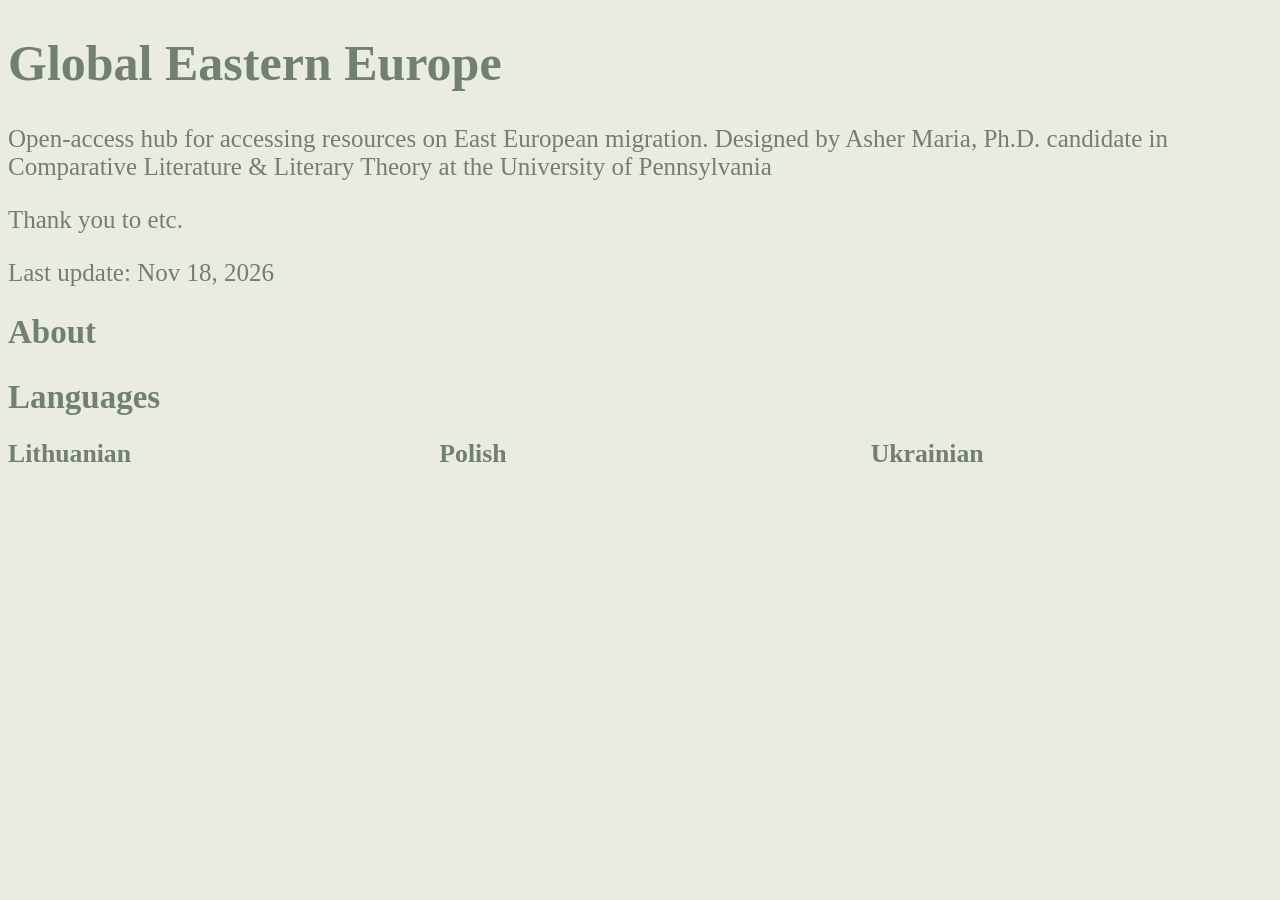
<file: index.html>
<!DOCTYPE html>
<html lang="en">
<head>
    <meta charset="UTF-8">
    <meta name="viewport" content="width=device-width, initial-scale=1.0">
    <title>Global Eastern Europe</title>
    <link rel="stylesheet" href="style.css">
</head>
<body>
    <header>
        <h1>Global Eastern Europe</h1>
        <p>Open-access hub for accessing resources on East European migration. Designed by Asher Maria, Ph.D. candidate in Comparative Literature & Literary Theory at the University of Pennsylvania</p>
        <p>Thank you to etc.</p>
        <p>Last update: Nov 18, 2026</p>
    </header>
    <main>
        <a href="getting_started/about.html"> <h2>About</h2> </a>
        <h2>Languages</h2>
            <div class="language-columns">
                <div>
                    <h3><a href="lithuanian/home.html">Lithuanian</a></h3>
                </div>
                <div>
                    <h3><a href="polish/home.html">Polish</a></h3>
                </div>
                <div>
                    <h3><a href="ukrainian/home.html">Ukrainian</a></h3>
                </div>
            </div>
    </main>
</body>
</html>
</file>
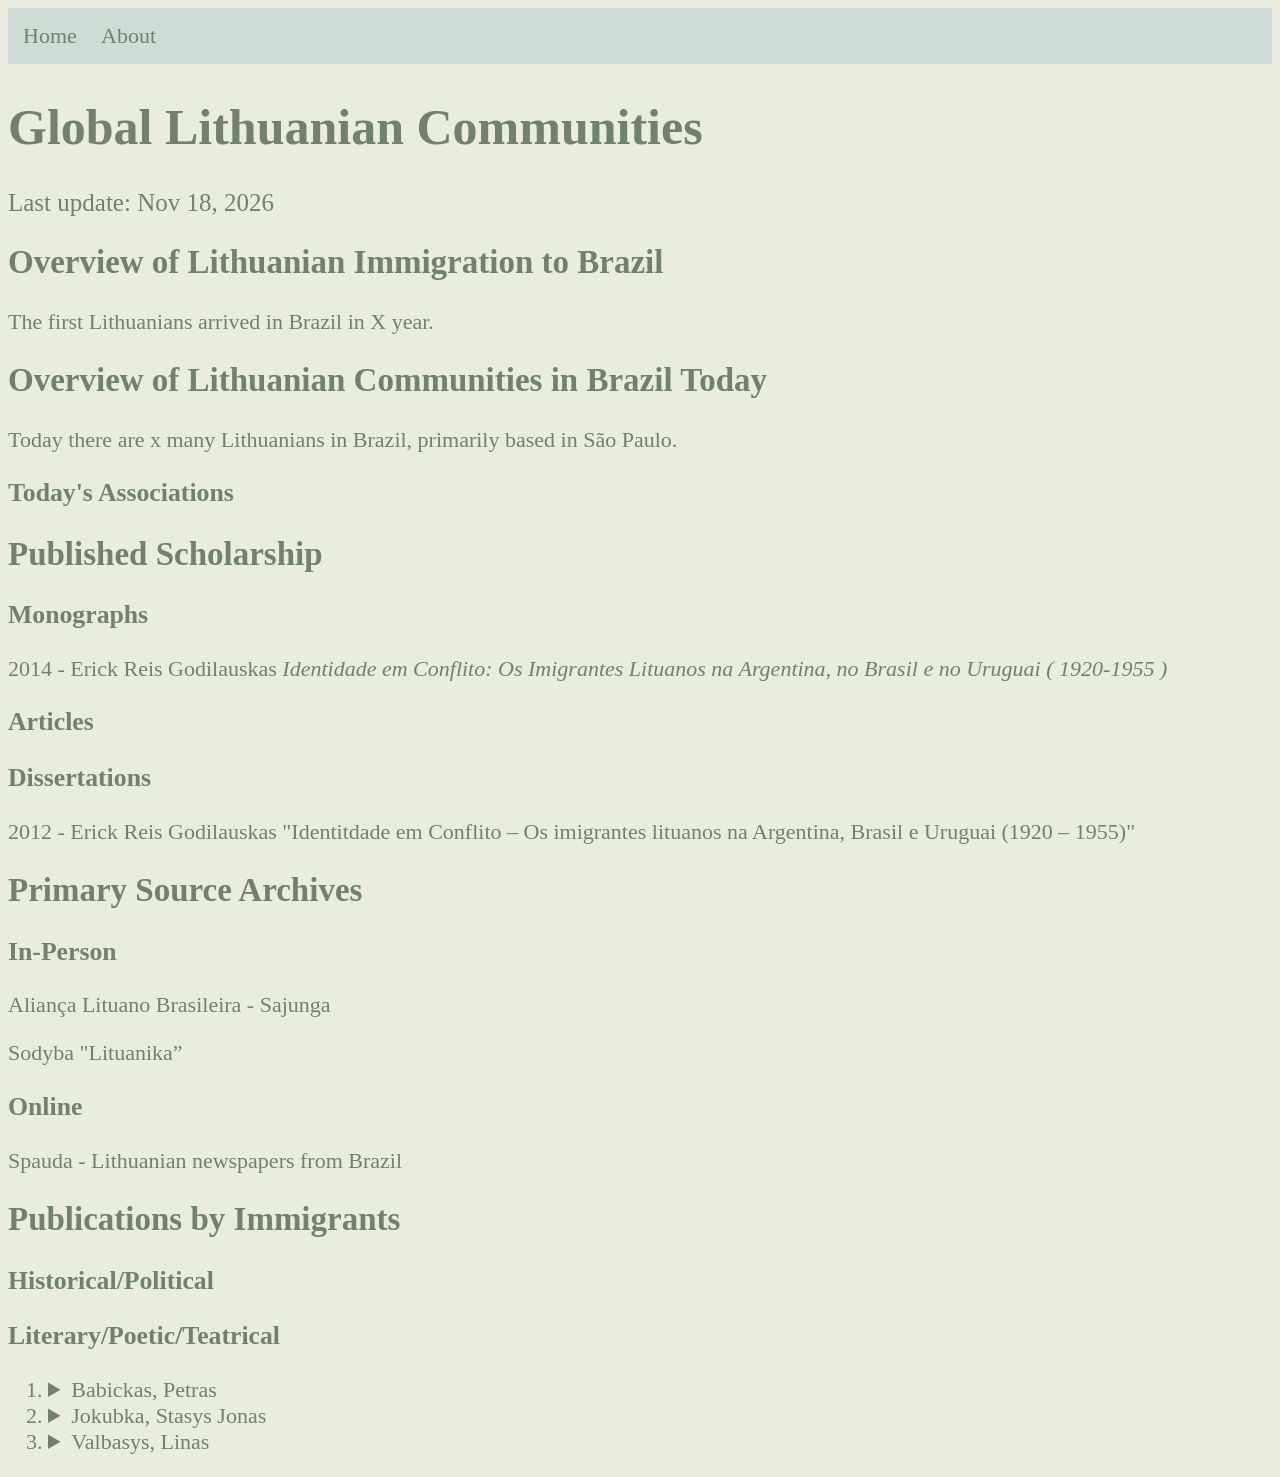
<file: lithuanian/brazil.html>
<!DOCTYPE html>
<html lang="en">
<head>
    <meta charset="UTF-8">
    <meta name="viewport" content="width=device-width, initial-scale=1.0">
    <title>Lithuanians in Brazil</title>
    <link rel="stylesheet" href="../style.css">
</head>
<body>
    <nav>
        <a href="../index.html">Home</a>
        <a href="../about.html">About</a>
    </nav> 
    <header>
        <h1>Global Lithuanian Communities</h1>
        <p>Last update: Nov 18, 2026</p>
    </header>
    <main>
        <h2>Overview of Lithuanian Immigration to Brazil</h2>
           <p>The first Lithuanians arrived in Brazil in X year.</p>
        <h2>Overview of Lithuanian Communities in Brazil Today</h2>
           <p>Today there are x many Lithuanians in Brazil, primarily based in São Paulo.</p>
           <h3>Today's Associations</h3>
        <h2>Published Scholarship</h2>
           <h3>Monographs</h3>
            <p>2014 - Erick Reis Godilauskas <i>Identidade em Conflito: Os Imigrantes Lituanos na Argentina, no Brasil e no Uruguai ( 1920-1955 )</i></p>
           <h3>Articles</h3>
           <h3>Dissertations</h3>
              <p>2012 - Erick Reis Godilauskas "Identitdade em Conflito – Os imigrantes lituanos na Argentina, Brasil e Uruguai (1920 – 1955)" </p>
        <h2>Primary Source Archives</h2>
           <h3>In-Person</h3>
            <p>Aliança Lituano Brasileira - Sajunga</p>
            <p>So­dyba "Lituanika”</p>
           <h3>Online</h3>
            <a href="spauda.org/brazilijos-lietuviu-laikrasciai/"> <p>Spauda - Lithuanian newspapers from Brazil</p> </a>
        <h2>Publications by Immigrants</h2>
           <h3>Historical/Political</h3>
           <h3>Literary/Poetic/Teatrical</h3>
           <ol>
            <li>
                <details>
                    <summary>Babickas, Petras</summary>
                    <p>1951 - <i>Brazilija</i> (pub. Rio de Janeiro)</p> 
                </details>
            </li>
            <li>
                <details>
                    <summary>Jokubka, Stasys Jonas</summary>
                    <p>196X - <i>Brazilijos Plantacijose</i> (pub. Vilnius)</p>
                </details>
            </li>
            <li>
                
                <details>
                    <summary>Valbasys, Linas</summary>
                    <p>1966 - <i>Puse Amziaus Tropikuose</i> (pub. Vilnius)</p>
                    <p>1975 - <i>Po Pietu Kryzium</i> (pub. Vilnius)</p>
                    <p>1979 - <i>Romuko Nuotykiai Brazilijoje</i> (pub. Vilnius)</p>
                </details>
            </li>
        </ol>
    </main>
</body>
</html>
</file>
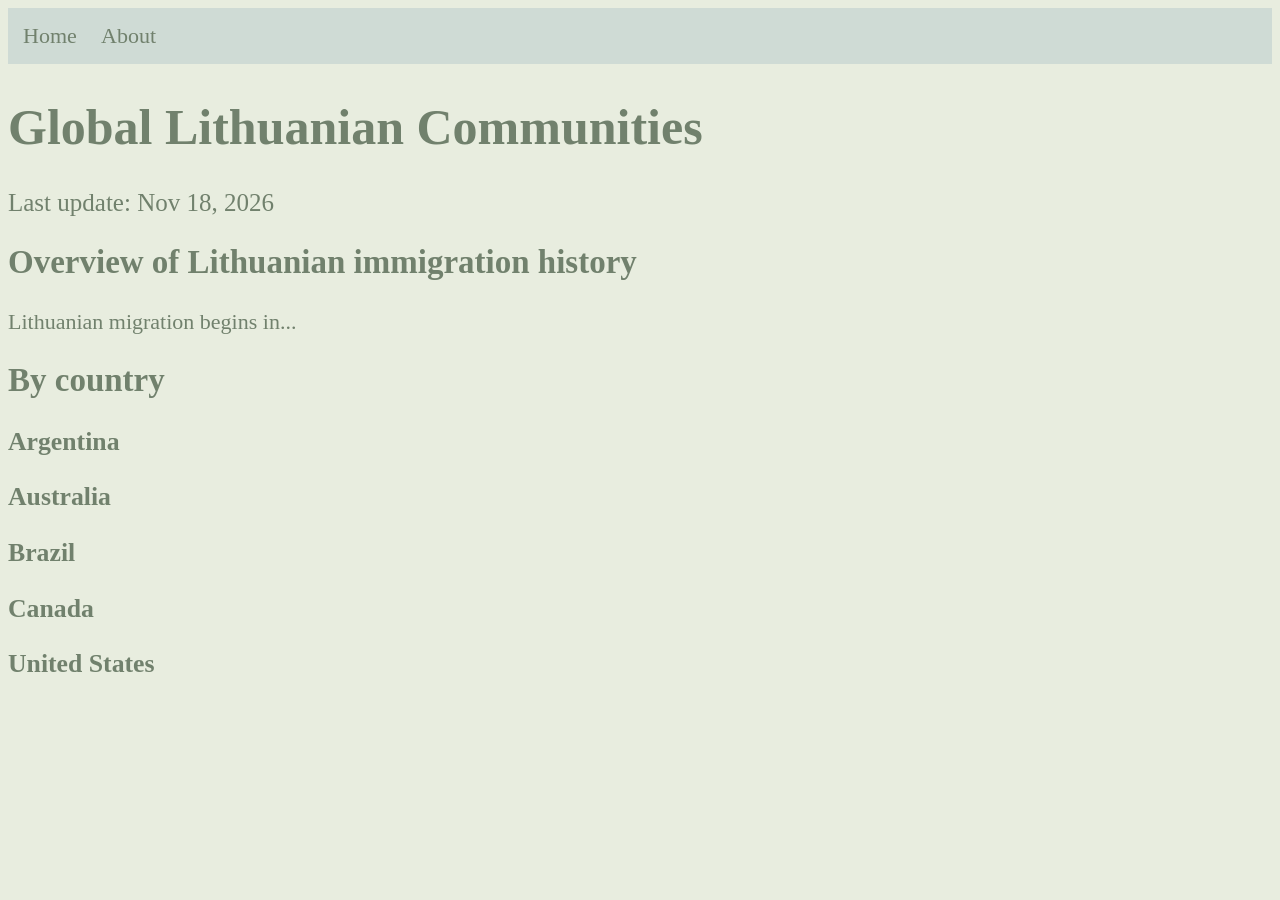
<file: lithuanian/home.html>
<!DOCTYPE html>
<html lang="en">
<head>
    <meta charset="UTF-8">
    <meta name="viewport" content="width=device-width, initial-scale=1.0">
    <title>Global Lithuanian Communities</title>
    <link rel="stylesheet" href="../style.css">
</head>
<body>
    <nav>
        <a href="../index.html">Home</a>
        <a href="../about.html">About</a>
    </nav> 
    <header>
        <h1>Global Lithuanian Communities</h1>
        <p>Last update: Nov 18, 2026</p>
    </header>
    <main>
        <h2>Overview of Lithuanian immigration history</h2>
         <p>Lithuanian migration begins in...</p>
        <h2>By country</h2>
          <h3><a href="argentina.html">Argentina</a></h3>
          <h3><a href="australia.html">Australia</a></h3>
          <h3><a href="brazil.html">Brazil</a></h3>
          <h3><a href="canada.html">Canada</a></h3>
          <h3><a href="united_states.html">United States</a></h3>
    </main>
</body>
</html>
</file>
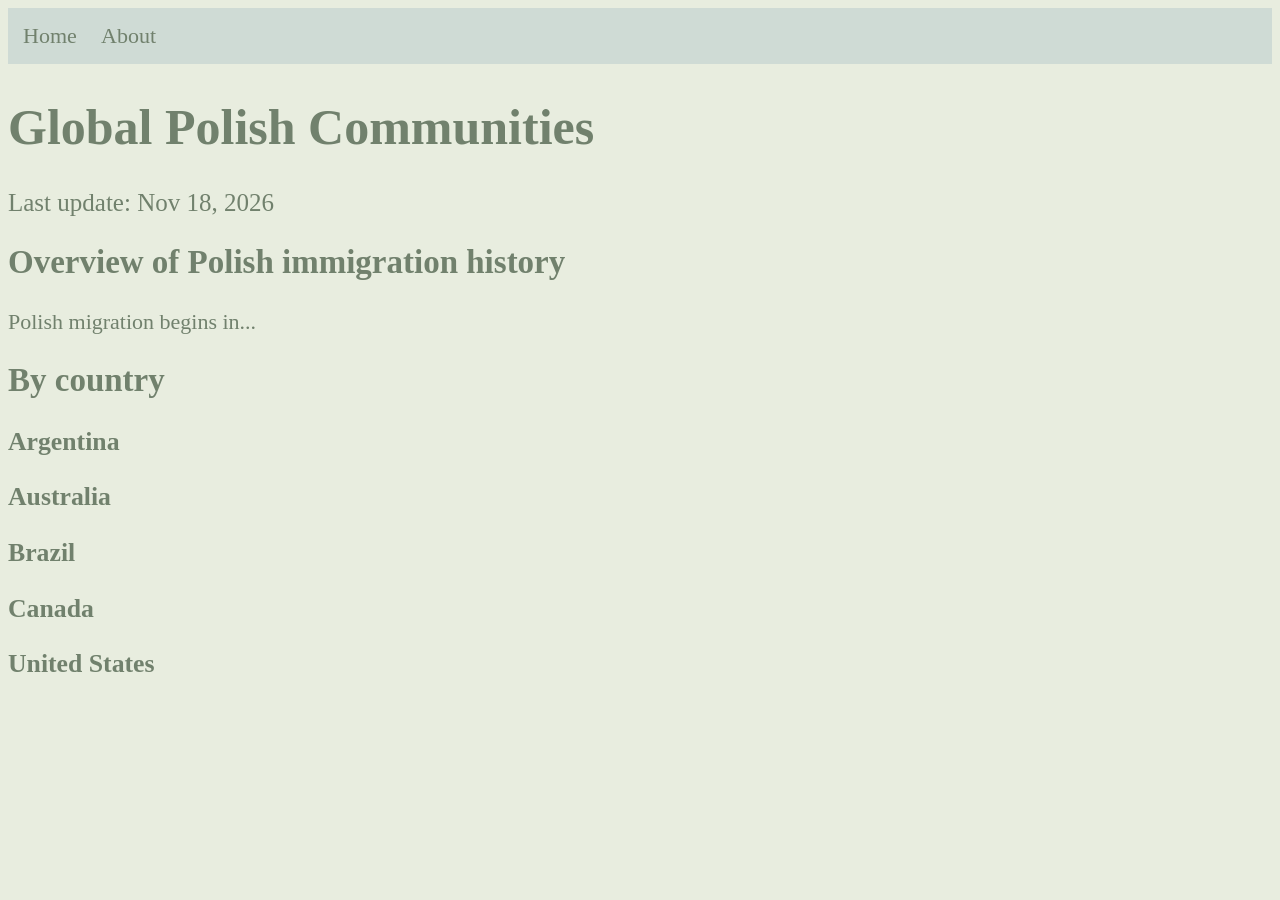
<file: polish/home.html>
<!DOCTYPE html>
<html lang="en">
<head>
    <meta charset="UTF-8">
    <meta name="viewport" content="width=device-width, initial-scale=1.0">
    <title>Global Polish Communities</title>
    <link rel="stylesheet" href="../style.css">
</head>
<body>
    <nav>
        <a href="../index.html">Home</a>
        <a href="../about.html">About</a>
    </nav> 
    <header>
        <h1>Global Polish Communities</h1>
        <p>Last update: Nov 18, 2026</p>
    </header>
    <main>
        <h2>Overview of Polish immigration history</h2>
         <p>Polish migration begins in...</p>
        <h2>By country</h2>
          <h3><a href="argentina.html">Argentina</a></h3>
          <h3><a href="australia.html">Australia</a></h3>
          <h3><a href="brazil.html">Brazil</a></h3>
          <h3><a href="canada.html">Canada</a></h3>
          <h3><a href="united_states.html">United States</a></h3>
    </main>
</body>
</html>
</file>
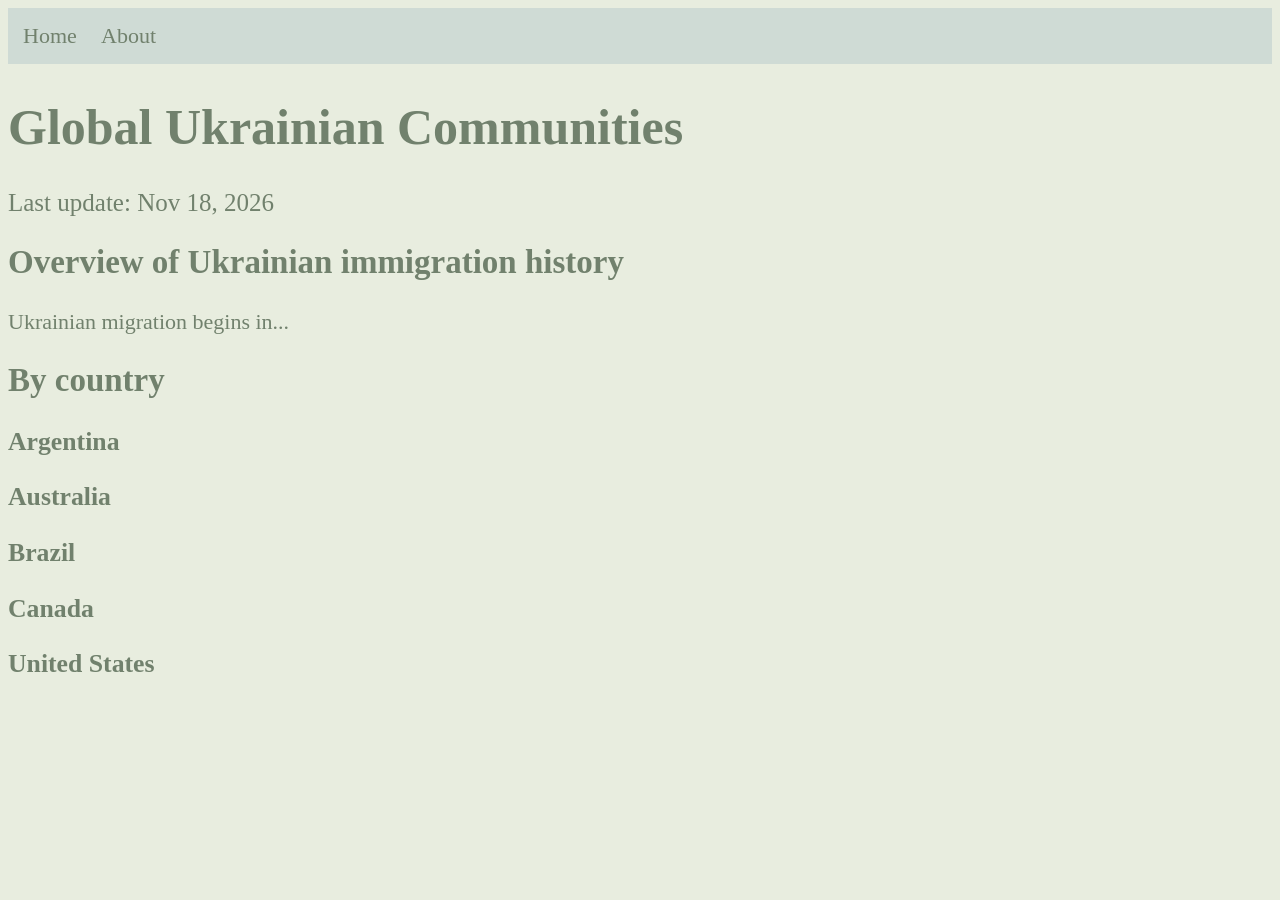
<file: ukrainian/home.html>
<!DOCTYPE html>
<html lang="en">
<head>
    <meta charset="UTF-8">
    <meta name="viewport" content="width=device-width, initial-scale=1.0">
    <title>Global Ukrainian Communities</title>
    <link rel="stylesheet" href="../style.css">
</head>
<body>
    <nav>
        <a href="../index.html">Home</a>
        <a href="../about.html">About</a>
    </nav> 
    <header>
        <h1>Global Ukrainian Communities</h1>
        <p>Last update: Nov 18, 2026</p>
    </header>
    <main>
        <h2>Overview of Ukrainian immigration history</h2>
         <p>Ukrainian migration begins in...</p>
        <h2>By country</h2>
          <h3><a href="argentina.html">Argentina</a></h3>
          <h3><a href="australia.html">Australia</a></h3>
          <h3><a href="brazil.html">Brazil</a></h3>
          <h3><a href="canada.html">Canada</a></h3>
          <h3><a href="united_states.html">United States</a></h3>
    </main>
</body>
</html>
</file>
<file: style.css>
body {
    background-color: #e8eddf;
    color: #71816d;
    font-family: Tahoma;
    font-size: 22px;
}

header {
    font-size: 25px;
}

h1, h2 {
    color: #71816d;
}

h3 {
    color: #71816d;
}

a {
    color: inherit;
    text-decoration: none;
}

a:visited {
    color: inherit;
}

a:hover {
    text-decoration: underline;
}

a:has(button):hover {
    text-decoration: none;
}

.language-columns {
    display: grid;
    grid-template-columns: repeat(3, 1fr);
    gap: 30px;
    margin-top: -30px;
}

button {
    background-color: #71816d;
    color: #e8eddf;
    padding: 12px 25px;
    border: none;
    border-radius: 5px;
    cursor: pointer;
    font-size: 20px;
}

button:hover {
    background-color: #f5cb5c;
    color: #71816d;
}

nav {
    background-color: #cfdbd5;
    padding: 15px;
}

nav a {
    color: #71816d;
    text-decoration: none;
    margin-right: 20px;
}

nav a:hover {
    text-decoration: underline;
}

table {
    border-collapse: collapse;
}

td, th {
    border: 1px solid #cfdbd5;
    padding: 8px 12px;
}
</file>
